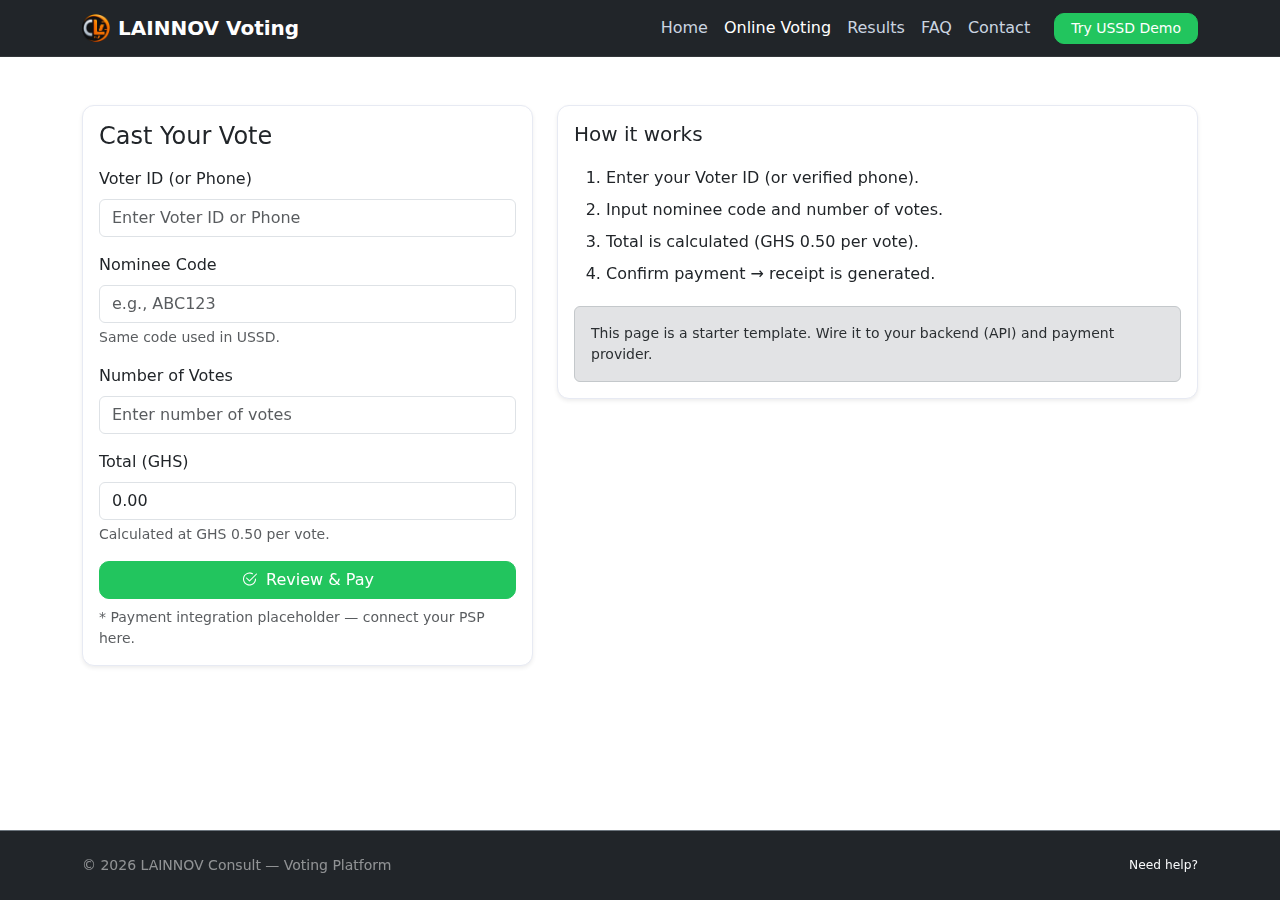
<file: online/index.html>
<!DOCTYPE html>
<html lang="en" id="site-root">
<head>
  <meta charset="utf-8" />
  <meta name="viewport" content="width=device-width, initial-scale=1" />
  <title>Online Voting — LAINNOV Voting</title>
  <meta name="description" content="Modern, responsive online voting experience by LAINNOV Consult." />
  <link rel="icon" href="../assets/img/logo.png" type="image/png" sizes="32x32" />
  <link href="https://cdn.jsdelivr.net/npm/bootstrap@5.3.3/dist/css/bootstrap.min.css" rel="stylesheet" />
  <link href="https://cdn.jsdelivr.net/npm/bootstrap-icons@1.11.3/font/bootstrap-icons.css" rel="stylesheet" />
  <link rel="stylesheet" href="../assets/css/styles.css" />
</head>
<body>

<nav class="navbar navbar-expand-lg navbar-dark bg-dark sticky-top border-bottom border-secondary" data-bs-theme="dark">
  <div class="container">
    <a class="navbar-brand d-flex align-items-center gap-2" href="../index.html">
      <img src="../assets/img/logo.png" alt="LAINNOV" width="28" height="28" />
      <span class="fw-semibold">LAINNOV Voting</span>
    </a>

    <button class="navbar-toggler" type="button"
            data-bs-toggle="collapse" data-bs-target="#navMain"
            aria-controls="navMain" aria-expanded="false" aria-label="Toggle navigation">
      <span class="navbar-toggler-icon"></span>
    </button>

    <div class="collapse navbar-collapse" id="navMain">
      <ul class="navbar-nav ms-auto mb-2 mb-lg-0 align-items-lg-center">
        <li class="nav-item"><a class="nav-link" href="../index.html">Home</a></li>
        <li class="nav-item"><a class="nav-link active" href="#">Online Voting</a></li>
        <li class="nav-item"><a class="nav-link" href="../results.html">Results</a></li>
        <li class="nav-item"><a class="nav-link" href="../faq.html">FAQ</a></li>
        <li class="nav-item"><a class="nav-link" href="../contact.html">Contact</a></li>
        <li class="nav-item ms-lg-3">
          <a class="btn btn-success btn-sm px-3" href="../index.html#pillars">Try USSD Demo</a>
        </li>
      </ul>
    </div>
  </div>
</nav>

<section class="py-5 bg-body">
  <div class="container">
    <div class="row g-4">
      <div class="col-lg-5">
        <div class="card shadow-sm">
          <div class="card-body">
            <h1 class="h4 mb-3">Cast Your Vote</h1>
            <!-- data-price: unit price per vote -->
            <form id="onlineVoteForm" data-price="0.50" novalidate>
              <div class="mb-3">
                <label class="form-label">Voter ID (or Phone)</label>
                <input type="text" class="form-control" id="voterId" required placeholder="Enter Voter ID or Phone" title="Voter ID or Phone" />
                <div class="invalid-feedback">Enter your Voter ID or verified phone.</div>
              </div>
              <div class="mb-3">
                <label class="form-label">Nominee Code</label>
                <input type="text" class="form-control" id="nomineeCode" placeholder="e.g., ABC123" required />
                <div class="form-text">Same code used in USSD.</div>
                <div class="invalid-feedback">Nominee code is required.</div>
              </div>
              <div class="mb-3">
                <label class="form-label">Number of Votes</label>
                <input type="number" class="form-control" id="votes" min="1" step="1" required title="Number of Votes" placeholder="Enter number of votes" />
                <div class="invalid-feedback">Enter at least 1 vote.</div>
              </div>
              <div class="mb-3">
                <label class="form-label">Total (GHS)</label>
                <input type="text" class="form-control" id="total" readonly value="0.00" title="Total amount in GHS" placeholder="Total amount in GHS" />
                <div class="form-text">Calculated at GHS 0.50 per vote.</div>
              </div>
              <div class="d-grid">
                <button class="btn btn-success" type="submit"><i class="bi bi-check2-circle me-1"></i> Review & Pay</button>
              </div>
              <div class="small text-muted mt-2">* Payment integration placeholder — connect your PSP here.</div>
            </form>
          </div>
        </div>
      </div>

      <div class="col-lg-7">
        <div class="card shadow-sm">
          <div class="card-body">
            <h2 class="h5 mb-3">How it works</h2>
            <ol class="lh-lg">
              <li>Enter your Voter ID (or verified phone).</li>
              <li>Input nominee code and number of votes.</li>
              <li>Total is calculated (GHS 0.50 per vote).</li>
              <li>Confirm payment → receipt is generated.</li>
            </ol>
            <div class="alert alert-secondary small mb-0">
              This page is a starter template. Wire it to your backend (API) and payment provider.
            </div>
          </div>
        </div>
      </div>
    </div>      
  </div>
</section>

<footer class="py-4 bg-dark text-white-50 border-top border-secondary">
  <div class="container d-flex flex-column flex-sm-row align-items-center justify-content-between gap-2">
    <div>© <span id="year"></span> LAINNOV Consult — Voting Platform</div>
    <div class="small"><a class="link-light link-underline-opacity-0" href="../contact.html">Need help?</a></div>
  </div>
</footer>

<!-- Confirm Modal -->
<div class="modal fade" id="confirmModal" tabindex="-1" aria-hidden="true" aria-labelledby="confirmTitle">
  <div class="modal-dialog modal-dialog-centered">
    <div class="modal-content">
      <div class="modal-header">
        <h5 id="confirmTitle" class="modal-title">Confirm Payment</h5>
        <button class="btn-close" data-bs-dismiss="modal" aria-label="Close"></button>
      </div>
      <div class="modal-body" id="confirmBody" aria-live="polite">You are about to pay…</div>
      <div class="modal-footer">
        <button class="btn btn-outline-secondary" data-bs-dismiss="modal">Cancel</button>
        <button class="btn btn-success" id="confirmPayBtn">Pay</button>
      </div>
    </div>
  </div>
</div>

<script src="https://cdn.jsdelivr.net/npm/bootstrap@5.3.3/dist/js/bootstrap.bundle.min.js"></script>
<script src="../assets/js/main.js"></script>
</body>
</html>
</file>
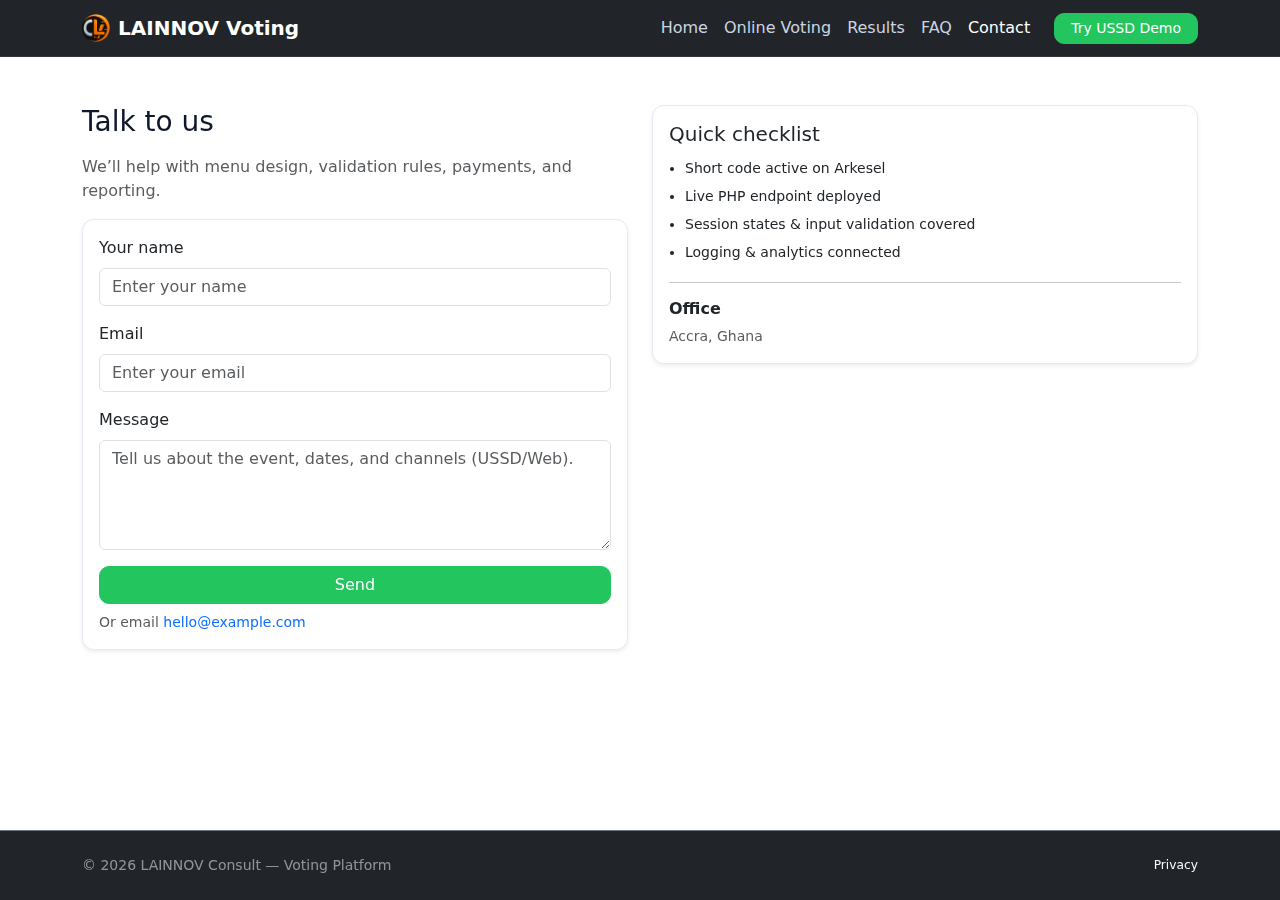
<file: contact.html>
<!DOCTYPE html>
<html lang="en" id="site-root">
<head>
  <meta charset="utf-8" />
  <meta name="viewport" content="width=device-width, initial-scale=1" />
  <title>Contact — LAINNOV Voting</title>
  <meta name="description" content="Contact LAINNOV Consult for your voting project." />
  <link rel="icon" href="assets/img/logo.png" type="image/png" sizes="32x32" />
  <link href="https://cdn.jsdelivr.net/npm/bootstrap@5.3.3/dist/css/bootstrap.min.css" rel="stylesheet" />
  <link href="https://cdn.jsdelivr.net/npm/bootstrap-icons@1.11.3/font/bootstrap-icons.css" rel="stylesheet" />
  <link rel="stylesheet" href="assets/css/styles.css" />
</head>
<body>

<nav class="navbar navbar-expand-lg navbar-dark bg-dark sticky-top border-bottom border-secondary" data-bs-theme="dark">
  <div class="container">
    <a class="navbar-brand d-flex align-items-center gap-2" href="index.html">
      <img src="assets/img/logo.png" alt="LAINNOV" width="28" height="28" />
      <span class="fw-semibold">LAINNOV Voting</span>
    </a>

    <button class="navbar-toggler" type="button"
            data-bs-toggle="collapse" data-bs-target="#navMain"
            aria-controls="navMain" aria-expanded="false" aria-label="Toggle navigation">
      <span class="navbar-toggler-icon"></span>
    </button>

    <div class="collapse navbar-collapse" id="navMain">
      <ul class="navbar-nav ms-auto mb-2 mb-lg-0 align-items-lg-center">
        <li class="nav-item"><a class="nav-link" href="index.html">Home</a></li>
        <li class="nav-item"><a class="nav-link" href="online/index.html">Online Voting</a></li>
        <li class="nav-item"><a class="nav-link" href="results.html">Results</a></li>
        <li class="nav-item"><a class="nav-link" href="faq.html">FAQ</a></li>
        <li class="nav-item"><a class="nav-link active" href="contact.html">Contact</a></li>
        <li class="nav-item ms-lg-3">
          <a class="btn btn-success btn-sm px-3" href="index.html#pillars">Try USSD Demo</a>
        </li>
      </ul>
    </div>
  </div>
</nav>

<section class="py-5">
  <div class="container">
    <div class="row g-4">
      <div class="col-lg-6">
        <h1 class="h3 mb-3">Talk to us</h1>
        <p class="text-muted">We’ll help with menu design, validation rules, payments, and reporting.</p>

        <form class="card shadow-sm" action="contact.php" method="post">
          <div class="card-body">
            <!-- Honeypot -->
            <input type="text" name="company" tabindex="-1" autocomplete="off" style="position:absolute;left:-9999px" aria-hidden="true">
            <div class="mb-3">
              <label class="form-label">Your name</label>
              <input class="form-control" name="name" required placeholder="Enter your name" title="Your name" />
            </div>
            <div class="mb-3">
              <label class="form-label">Email</label>
              <input class="form-control" type="email" name="email" required title="Your email address" placeholder="Enter your email" />
            </div>
            <div class="mb-3">
              <label class="form-label">Message</label>
              <textarea class="form-control" name="message" rows="4" required title="Your message" placeholder="Tell us about the event, dates, and channels (USSD/Web)."></textarea>
            </div>
            <div class="d-grid">
              <button class="btn btn-success" type="submit">Send</button>
            </div>
            <div class="small text-muted mt-2">Or email <a href="mailto:hello@example.com">hello@example.com</a></div>
          </div>
        </form>
      </div>

      <div class="col-lg-6">
        <div class="card shadow-sm">
          <div class="card-body">
            <h2 class="h5">Quick checklist</h2>
            <ul class="m-0 ps-3 small lh-lg">
              <li>Short code active on Arkesel</li>
              <li>Live PHP endpoint deployed</li>
              <li>Session states & input validation covered</li>
              <li>Logging & analytics connected</li>
            </ul>
            <hr>
            <h6 class="fw-semibold">Office</h6>
            <div class="text-muted small">Accra, Ghana</div>
          </div>
        </div>
      </div>
    </div>      
  </div>
</section>

<footer class="py-4 bg-dark text-white-50 border-top border-secondary">
  <div class="container d-flex flex-column flex-sm-row align-items-center justify-content-between gap-2">
    <div>© <span id="year"></span> LAINNOV Consult — Voting Platform</div>
    <div class="small"><a class="link-light link-underline-opacity-0" href="privacy.html">Privacy</a></div>
  </div>
</footer>

<script src="https://cdn.jsdelivr.net/npm/bootstrap@5.3.3/dist/js/bootstrap.bundle.min.js"></script>
<script src="assets/js/main.js"></script>
</body>
</html>
</file>
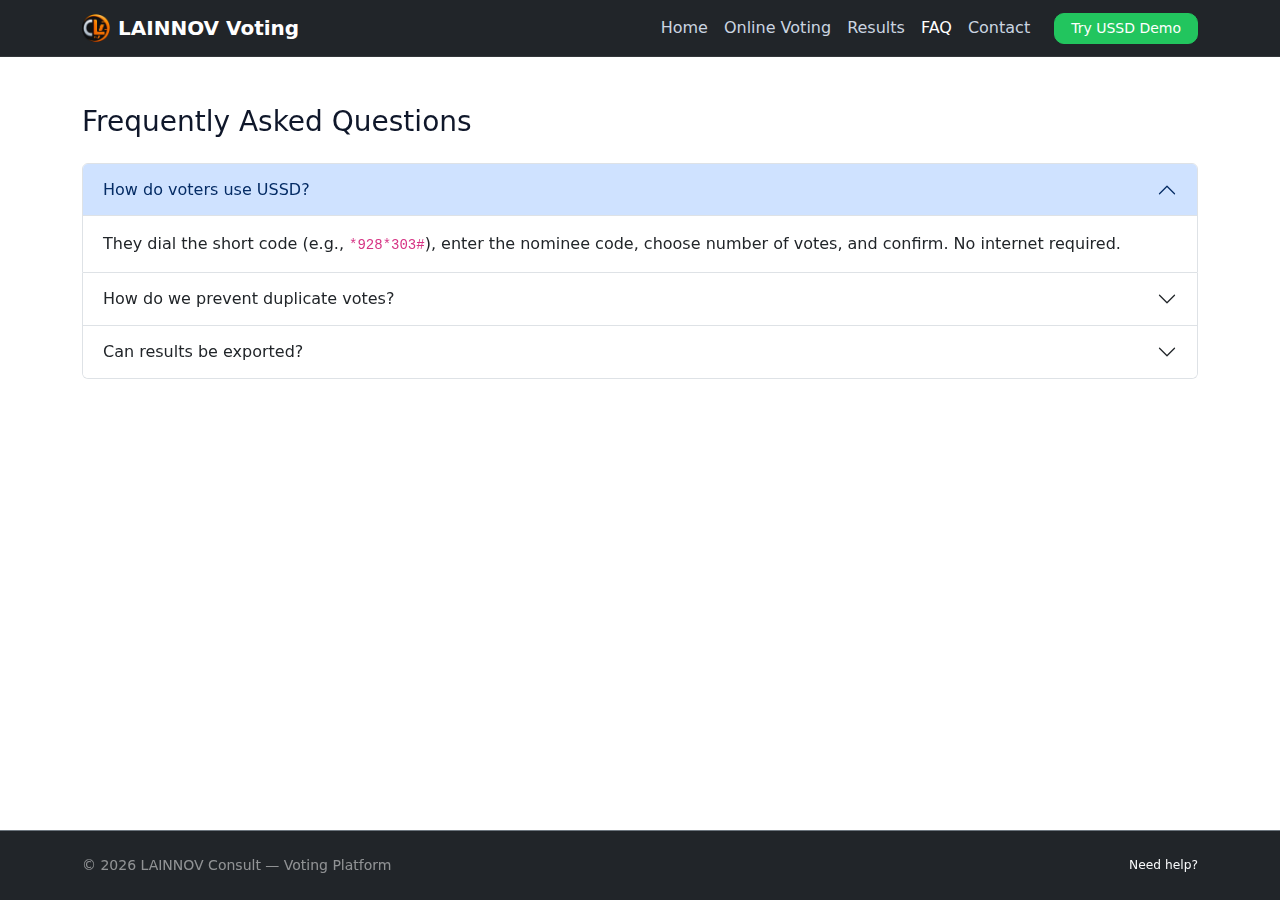
<file: faq.html>
<!DOCTYPE html>
<html lang="en" id="site-root">
<head>
  <meta charset="utf-8" />
  <meta name="viewport" content="width=device-width, initial-scale=1" />
  <title>FAQ — LAINNOV Voting</title>
  <meta name="description" content="Frequently asked questions about LAINNOV Voting." />
  <link rel="icon" href="assets/img/logo.png" type="image/png" sizes="32x32" />
  <link href="https://cdn.jsdelivr.net/npm/bootstrap@5.3.3/dist/css/bootstrap.min.css" rel="stylesheet" />
  <link href="https://cdn.jsdelivr.net/npm/bootstrap-icons@1.11.3/font/bootstrap-icons.css" rel="stylesheet" />
  <link rel="stylesheet" href="assets/css/styles.css" />
</head>
<body>

 <nav class="navbar navbar-expand-lg navbar-dark bg-dark sticky-top border-bottom border-secondary">
  <div class="container">
    <a class="navbar-brand d-flex align-items-center gap-2" href="index.html">
      <img src="assets/img/logo.png" alt="LAINNOV" width="28" height="28" />
      <span class="fw-semibold">LAINNOV Voting</span>
    </a>

    <button class="navbar-toggler" type="button"
            data-bs-toggle="collapse" data-bs-target="#navMain"
            aria-controls="navMain" aria-expanded="false" aria-label="Toggle navigation">
      <span class="navbar-toggler-icon"></span>
    </button>

    <div class="collapse navbar-collapse" id="navMain">
      <ul class="navbar-nav ms-auto mb-2 mb-lg-0 align-items-lg-center">
        <li class="nav-item"><a class="nav-link" href="index.html">Home</a></li>
        <li class="nav-item"><a class="nav-link" href="online/index.html">Online Voting</a></li>
        <li class="nav-item"><a class="nav-link" href="results.html">Results</a></li>
        <li class="nav-item"><a class="nav-link" href="faq.html">FAQ</a></li>
        <li class="nav-item"><a class="nav-link" href="contact.html">Contact</a></li>
        <li class="nav-item ms-lg-3">
          <a class="btn btn-success btn-sm px-3" href="index.html#sim">Try USSD Demo</a>
        </li>
      </ul>
    </div>
  </div>
</nav>


  <section class="py-5">
    <div class="container">
      <h1 class="h3 mb-4">Frequently Asked Questions</h1>

      <div class="accordion" id="faqAcc">
        <div class="accordion-item">
          <h2 class="accordion-header">
            <button class="accordion-button" data-bs-toggle="collapse" data-bs-target="#q1">How do voters use USSD?</button>
          </h2>
          <div id="q1" class="accordion-collapse collapse show" data-bs-parent="#faqAcc">
            <div class="accordion-body">They dial the short code (e.g., <code>*928*303#</code>), enter the nominee code, choose number of votes, and confirm. No internet required.</div>
          </div>
        </div>

        <div class="accordion-item">
          <h2 class="accordion-header">
            <button class="accordion-button collapsed" data-bs-toggle="collapse" data-bs-target="#q2">How do we prevent duplicate votes?</button>
          </h2>
          <div id="q2" class="accordion-collapse collapse" data-bs-parent="#faqAcc">
            <div class="accordion-body">We combine input validation, rate limiting, and anomaly detection. For online, we can include device or OTP verification. For USSD, SIM/MSISDN checks help.</div>
          </div>
        </div>

        <div class="accordion-item">
          <h2 class="accordion-header">
            <button class="accordion-button collapsed" data-bs-toggle="collapse" data-bs-target="#q3">Can results be exported?</button>
          </h2>
          <div id="q3" class="accordion-collapse collapse" data-bs-parent="#faqAcc">
            <div class="accordion-body">Yes. Admins can export CSVs and view audit logs. Public pages can show aggregate results without exposing sensitive details.</div>
          </div>
        </div>
      </div>
    </div>
  </section>

  <footer class="py-4 bg-dark text-white-50 border-top border-secondary">
    <div class="container d-flex flex-column flex-sm-row align-items-center justify-content-between gap-2">
      <div>© <span id="year"></span> LAINNOV Consult — Voting Platform</div>
      <div class="small"><a class="link-light link-underline-opacity-0" href="contact.html">Need help?</a></div>
    </div>
  </footer>

  <script src="https://cdn.jsdelivr.net/npm/bootstrap@5.3.3/dist/js/bootstrap.bundle.min.js"></script>
  <script src="assets/js/main.js"></script>
</body>
</html>
</file>
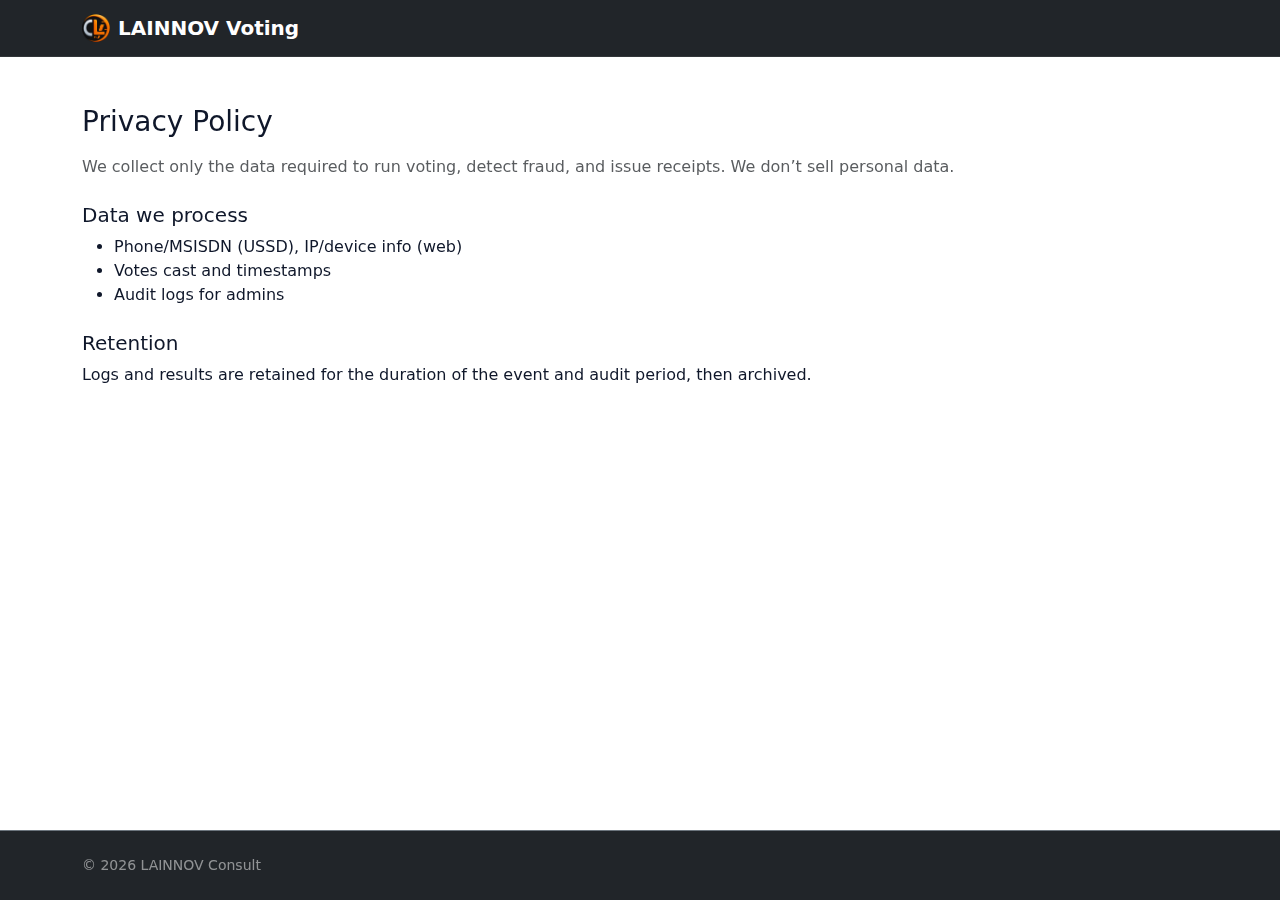
<file: privacy.html>
<!-- privacy.html -->
<!DOCTYPE html>
<html lang="en" id="site-root"><head>
<meta charset="utf-8"><meta name="viewport" content="width=device-width, initial-scale=1">
<title>Privacy Policy — LAINNOV Voting</title>
<link rel="icon" href="assets/img/logo.png" type="image/png" sizes="32x32" />
<link href="https://cdn.jsdelivr.net/npm/bootstrap@5.3.3/dist/css/bootstrap.min.css" rel="stylesheet" />
<link rel="stylesheet" href="assets/css/styles.css" />
</head><body>
<nav class="navbar navbar-expand-lg navbar-dark bg-dark sticky-top border-bottom border-secondary">
  <div class="container"><a class="navbar-brand d-flex align-items-center gap-2" href="index.html">
    <img src="assets/img/logo.png" width="28" height="28" alt=""><span class="fw-semibold">LAINNOV Voting</span></a></div>
</nav>
<section class="py-5"><div class="container">
  <h1 class="h3 mb-3">Privacy Policy</h1>
  <p class="text-muted">We collect only the data required to run voting, detect fraud, and issue receipts. We don’t sell personal data.</p>
  <h2 class="h5 mt-4">Data we process</h2>
  <ul><li>Phone/MSISDN (USSD), IP/device info (web)</li><li>Votes cast and timestamps</li><li>Audit logs for admins</li></ul>
  <h2 class="h5 mt-4">Retention</h2>
  <p>Logs and results are retained for the duration of the event and audit period, then archived.</p>
</div></section>
<footer class="py-4 bg-dark text-white-50 border-top border-secondary"><div class="container">© <span id="year"></span> LAINNOV Consult</div></footer>
<script src="https://cdn.jsdelivr.net/npm/bootstrap@5.3.3/dist/js/bootstrap.bundle.min.js"></script><script src="assets/js/main.js"></script>
</body></html>
</file>
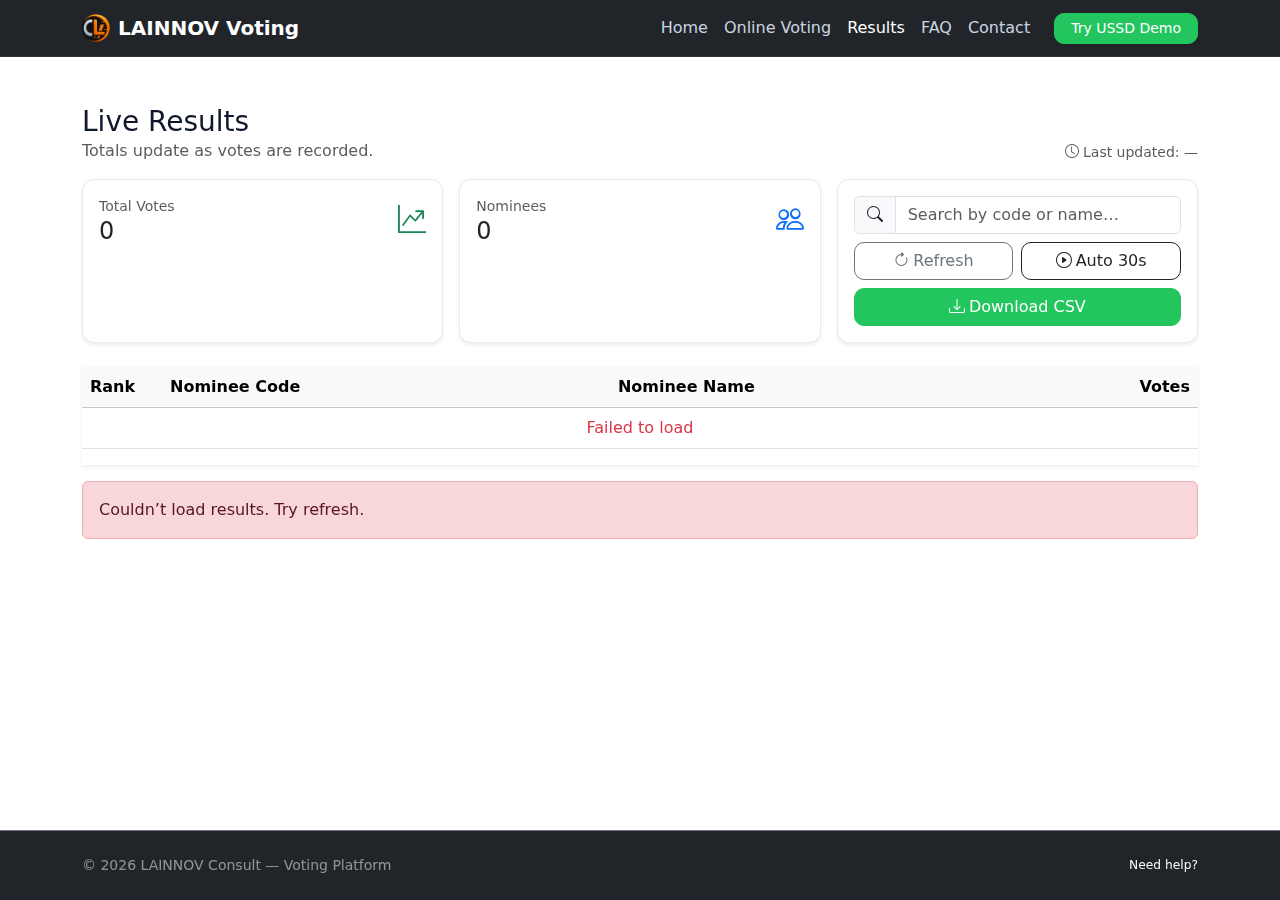
<file: results.html>
<!DOCTYPE html>
<html lang="en" id="site-root">
<head>
  <meta charset="utf-8" />
  <meta name="viewport" content="width=device-width, initial-scale=1" />
  <title>Results — LAINNOV Voting</title>
  <meta name="description" content="Live results from the LAINNOV Voting database." />
  <link rel="icon" href="assets/img/logo.png" type="image/png" sizes="32x32" />
  <link href="https://cdn.jsdelivr.net/npm/bootstrap@5.3.3/dist/css/bootstrap.min.css" rel="stylesheet" />
  <link href="https://cdn.jsdelivr.net/npm/bootstrap-icons@1.11.3/font/bootstrap-icons.css" rel="stylesheet" />
  <link rel="stylesheet" href="assets/css/styles.css" />
</head>
<body>

<nav class="navbar navbar-expand-lg navbar-dark bg-dark sticky-top border-bottom border-secondary" data-bs-theme="dark">
  <div class="container">
    <a class="navbar-brand d-flex align-items-center gap-2" href="index.html">
      <img src="assets/img/logo.png" alt="LAINNOV" width="28" height="28" />
      <span class="fw-semibold">LAINNOV Voting</span>
    </a>
    <button class="navbar-toggler" type="button" data-bs-toggle="collapse" data-bs-target="#navMain" aria-controls="navMain" aria-expanded="false" aria-label="Toggle navigation">
      <span class="navbar-toggler-icon"></span>
    </button>
    <div class="collapse navbar-collapse" id="navMain">
      <ul class="navbar-nav ms-auto mb-2 mb-lg-0 align-items-lg-center">
        <li class="nav-item"><a class="nav-link" href="index.html">Home</a></li>
        <li class="nav-item"><a class="nav-link" href="online/index.html">Online Voting</a></li>
        <li class="nav-item"><a class="nav-link active" href="results.html">Results</a></li>
        <li class="nav-item"><a class="nav-link" href="faq.html">FAQ</a></li>
        <li class="nav-item"><a class="nav-link" href="contact.html">Contact</a></li>
        <li class="nav-item ms-lg-3">
          <a class="btn btn-success btn-sm px-3" href="index.html#pillars">Try USSD Demo</a>
        </li>
      </ul>
    </div>
  </div>
</nav>

<section class="py-5">
  <div class="container">
    <div class="d-flex flex-wrap align-items-end justify-content-between gap-3 mb-3">
      <div>
        <h1 class="h3 m-0">Live Results</h1>
        <p class="text-muted m-0">Totals update as votes are recorded.</p>
      </div>
      <div class="text-muted small" aria-live="polite">
        <i class="bi bi-clock"></i>
        <span>Last updated: </span><span id="lastUpdated">—</span>
      </div>
    </div>

    <!-- KPIs + Controls -->
    <div class="row g-3 align-items-stretch mb-4">
      <div class="col-md-4">
        <div class="card h-100 shadow-sm">
          <div class="card-body">
            <div class="d-flex align-items-center justify-content-between">
              <div>
                <div class="text-muted small">Total Votes</div>
                <div class="h4 m-0" id="kpiVotes">0</div>
              </div>
              <i class="bi bi-graph-up-arrow fs-3 text-success" aria-hidden="true"></i>
            </div>
          </div>
        </div>
      </div>
      <div class="col-md-4">
        <div class="card h-100 shadow-sm">
          <div class="card-body">
            <div class="d-flex align-items-center justify-content-between">
              <div>
                <div class="text-muted small">Nominees</div>
                <div class="h4 m-0" id="kpiNominees">0</div>
              </div>
              <i class="bi bi-people fs-3 text-primary" aria-hidden="true"></i>
            </div>
          </div>
        </div>
      </div>
      <div class="col-md-4">
        <div class="card h-100 shadow-sm">
          <div class="card-body">
            <div class="row g-2">
              <div class="col-12">
                <div class="input-group">
                  <span class="input-group-text"><i class="bi bi-search"></i></span>
                  <input type="search" class="form-control" id="filterInput" placeholder="Search by code or name…" />
                </div>
              </div>
              <div class="col-6 d-grid">
                <button class="btn btn-outline-secondary" id="refreshBtn">
                  <i class="bi bi-arrow-clockwise me-1"></i>Refresh
                </button>
              </div>
              <div class="col-6 d-grid">
                <button class="btn btn-outline-dark" id="autoBtn" data-on="0">
                  <i class="bi bi-play-circle me-1"></i>Auto 30s
                </button>
              </div>
              <div class="col-12 d-grid">
                <button class="btn btn-success" id="csvBtn">
                  <i class="bi bi-download me-1"></i>Download CSV
                </button>
              </div>
            </div>
          </div>
        </div>
      </div>
    </div>

    <!-- Table -->
    <div class="table-responsive shadow-sm">
      <table class="table align-middle">
        <thead class="table-light">
          <tr>
            <th style="width:80px">Rank</th>
            <th style="min-width:160px">Nominee Code</th>
            <th>Nominee Name</th>
            <th class="text-end" style="width:160px">Votes</th>
          </tr>
        </thead>
        <tbody id="resultsBody">
          <tr><td colspan="4" class="text-center text-muted">Loading…</td></tr>
        </tbody>
      </table>
    </div>

    <div id="errorBox" class="alert alert-danger mt-3 d-none" role="alert">
      Couldn’t load results. Try refresh.
    </div>
  </div>
</section>

<footer class="py-4 bg-dark text-white-50 border-top border-secondary">
  <div class="container d-flex flex-column flex-sm-row align-items-center justify-content-between gap-2">
    <div>© <span id="year"></span> LAINNOV Consult — Voting Platform</div>
    <div class="small"><a class="link-light link-underline-opacity-0" href="contact.html">Need help?</a></div>
  </div>
</footer>

<script src="https://cdn.jsdelivr.net/npm/bootstrap@5.3.3/dist/js/bootstrap.bundle.min.js"></script>
<script>
  (function(){ var y=document.getElementById('year'); if(y) y.textContent=new Date().getFullYear(); })();

  const API_URL = 'api/results.php';
  let ALL_ROWS = [];
  let autoTimer = null;

  const $ = (s,p=document)=>p.querySelector(s);
  const resultsBody = $('#resultsBody');
  const kpiVotes = $('#kpiVotes');
  const kpiNominees = $('#kpiNominees');
  const lastUpdated = $('#lastUpdated');
  const errorBox = $('#errorBox');
  const filterInput = $('#filterInput');
  const refreshBtn = $('#refreshBtn');
  const autoBtn = $('#autoBtn');
  const csvBtn = $('#csvBtn');

  refreshBtn.addEventListener('click', loadResults);
  filterInput.addEventListener('input', renderFiltered);
  csvBtn.addEventListener('click', downloadCSV);
  autoBtn.addEventListener('click', toggleAuto);

  function toggleAuto(){
    const on = autoBtn.getAttribute('data-on') === '1';
    if (on){
      clearInterval(autoTimer); autoTimer=null;
      autoBtn.setAttribute('data-on','0');
      autoBtn.innerHTML = '<i class="bi bi-play-circle me-1"></i>Auto 30s';
    } else {
      autoTimer = setInterval(loadResults, 30000);
      autoBtn.setAttribute('data-on','1');
      autoBtn.innerHTML = '<i class="bi bi-pause-circle me-1"></i>Auto ON';
      loadResults();
    }
  }

  async function loadResults(){
    try{
      errorBox.classList.add('d-none');
      resultsBody.innerHTML = '<tr><td colspan="4" class="text-center text-muted">Loading…</td></tr>';
      const res = await fetch(API_URL, { cache:'no-store' });
      const j = await res.json();
      const rows = Array.isArray(j.data) ? j.data : [];
      ALL_ROWS = rows.map(r => ({
        code: String(r.code||'').toUpperCase(),
        name: r.name || '',
        votes: Number(r.votes||0)
      })).sort((a,b)=> b.votes - a.votes || a.code.localeCompare(b.code));

      const totalVotes = ALL_ROWS.reduce((s,r)=>s + (r.votes||0), 0);
      kpiVotes.textContent = totalVotes.toLocaleString();
      kpiNominees.textContent = ALL_ROWS.length.toLocaleString();
      lastUpdated.textContent = new Date().toLocaleString();

      renderFiltered();
    }catch(e){
      resultsBody.innerHTML = '<tr><td colspan="4" class="text-center text-danger">Failed to load</td></tr>';
      errorBox.classList.remove('d-none');
    }
  }

  function renderFiltered(){
    const q = (filterInput.value || '').trim().toLowerCase();
    const list = !q ? ALL_ROWS : ALL_ROWS.filter(r =>
      r.code.toLowerCase().includes(q) || r.name.toLowerCase().includes(q)
    );
    if (!list.length){
      resultsBody.innerHTML = '<tr><td colspan="4" class="text-center text-muted">No matches</td></tr>';
      return;
    }
    resultsBody.innerHTML = list.map((r,idx) => `
      <tr>
        <td>${idx+1}</td>
        <td><code>${r.code}</code></td>
        <td>${escapeHtml(r.name)}</td>
        <td class="text-end">${Number(r.votes).toLocaleString()}</td>
      </tr>
    `).join('');
  }

  function downloadCSV(){
    const header = ['rank','code','name','votes'];
    const rows = (ALL_ROWS.length ? ALL_ROWS : []).map((r,i)=>[i+1, r.code, r.name, r.votes]);
    const csv = [header, ...rows].map(cols => cols.map(csvEscape).join(',')).join('\n');
    const blob = new Blob([csv], {type:'text/csv;charset=utf-8;'});
    const url = URL.createObjectURL(blob);
    const a = document.createElement('a');
    a.href = url; a.download = 'lainnov-results.csv';
    document.body.appendChild(a); a.click(); a.remove(); URL.revokeObjectURL(url);
  }

  function csvEscape(v){
    const s = String(v==null?'':v);
    return /[",\n]/.test(s) ? '"' + s.replace(/"/g,'""') + '"' : s;
  }
  function escapeHtml(s){
    return String(s).replace(/[&<>"']/g, m => ({'&':'&amp;','<':'&lt;','>':'&gt;','"':'&quot;',"'":'&#39;'}[m]));
  }

  loadResults();
</script>
</body>
</html>
</file>
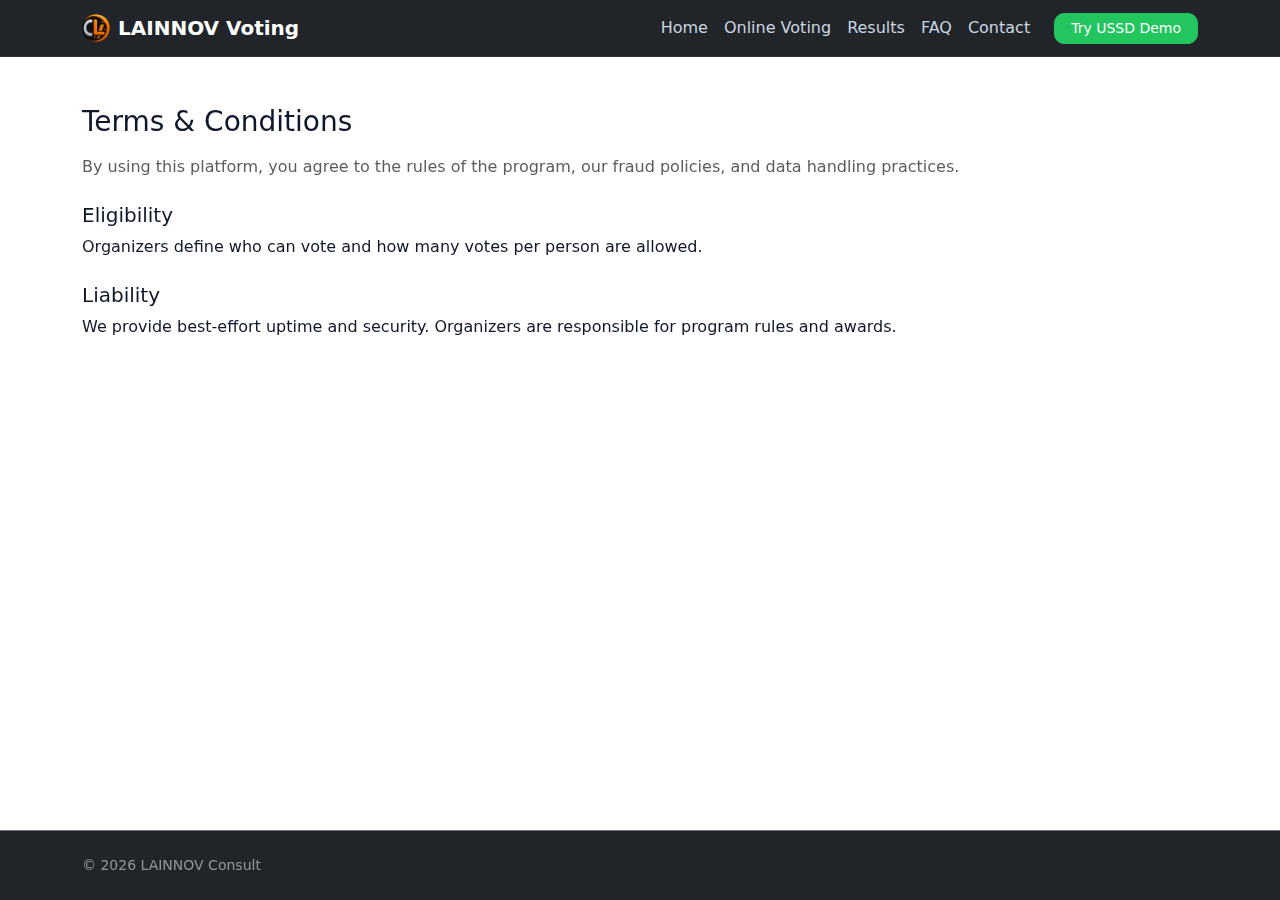
<file: terms.html>
<!-- terms.html -->
<!DOCTYPE html>
<html lang="en" id="site-root"><head>
<meta charset="utf-8"><meta name="viewport" content="width=device-width, initial-scale=1">
<title>Terms — LAINNOV Voting</title>
<link rel="icon" href="assets/img/logo.png" type="image/png" sizes="32x32" />
<link href="https://cdn.jsdelivr.net/npm/bootstrap@5.3.3/dist/css/bootstrap.min.css" rel="stylesheet" />
<link rel="stylesheet" href="assets/css/styles.css" />
</head><body>
<nav class="navbar navbar-expand-lg navbar-dark bg-dark sticky-top border-bottom border-secondary">
  <div class="container">
    <a class="navbar-brand d-flex align-items-center gap-2" href="index.html">
      <img src="assets/img/logo.png" alt="LAINNOV" width="28" height="28" />
      <span class="fw-semibold">LAINNOV Voting</span>
    </a>

    <button class="navbar-toggler" type="button"
            data-bs-toggle="collapse" data-bs-target="#navMain"
            aria-controls="navMain" aria-expanded="false" aria-label="Toggle navigation">
      <span class="navbar-toggler-icon"></span>
    </button>

    <div class="collapse navbar-collapse" id="navMain">
      <ul class="navbar-nav ms-auto mb-2 mb-lg-0 align-items-lg-center">
        <li class="nav-item"><a class="nav-link" href="index.html">Home</a></li>
        <li class="nav-item"><a class="nav-link" href="online/index.html">Online Voting</a></li>
        <li class="nav-item"><a class="nav-link" href="results.html">Results</a></li>
        <li class="nav-item"><a class="nav-link" href="faq.html">FAQ</a></li>
        <li class="nav-item"><a class="nav-link" href="contact.html">Contact</a></li>
        <li class="nav-item ms-lg-3">
          <a class="btn btn-success btn-sm px-3" href="index.html#sim">Try USSD Demo</a>
        </li>
      </ul>
    </div>
  </div>
</nav>

<section class="py-5"><div class="container">
  <h1 class="h3 mb-3">Terms & Conditions</h1>
  <p class="text-muted">By using this platform, you agree to the rules of the program, our fraud policies, and data handling practices.</p>
  <h2 class="h5 mt-4">Eligibility</h2>
  <p>Organizers define who can vote and how many votes per person are allowed.</p>
  <h2 class="h5 mt-4">Liability</h2>
  <p>We provide best-effort uptime and security. Organizers are responsible for program rules and awards.</p>
</div></section>
<footer class="py-4 bg-dark text-white-50 border-top border-secondary"><div class="container">© <span id="year"></span> LAINNOV Consult</div></footer>
<script src="https://cdn.jsdelivr.net/npm/bootstrap@5.3.3/dist/js/bootstrap.bundle.min.js"></script><script src="assets/js/main.js"></script>
</body></html>
</file>
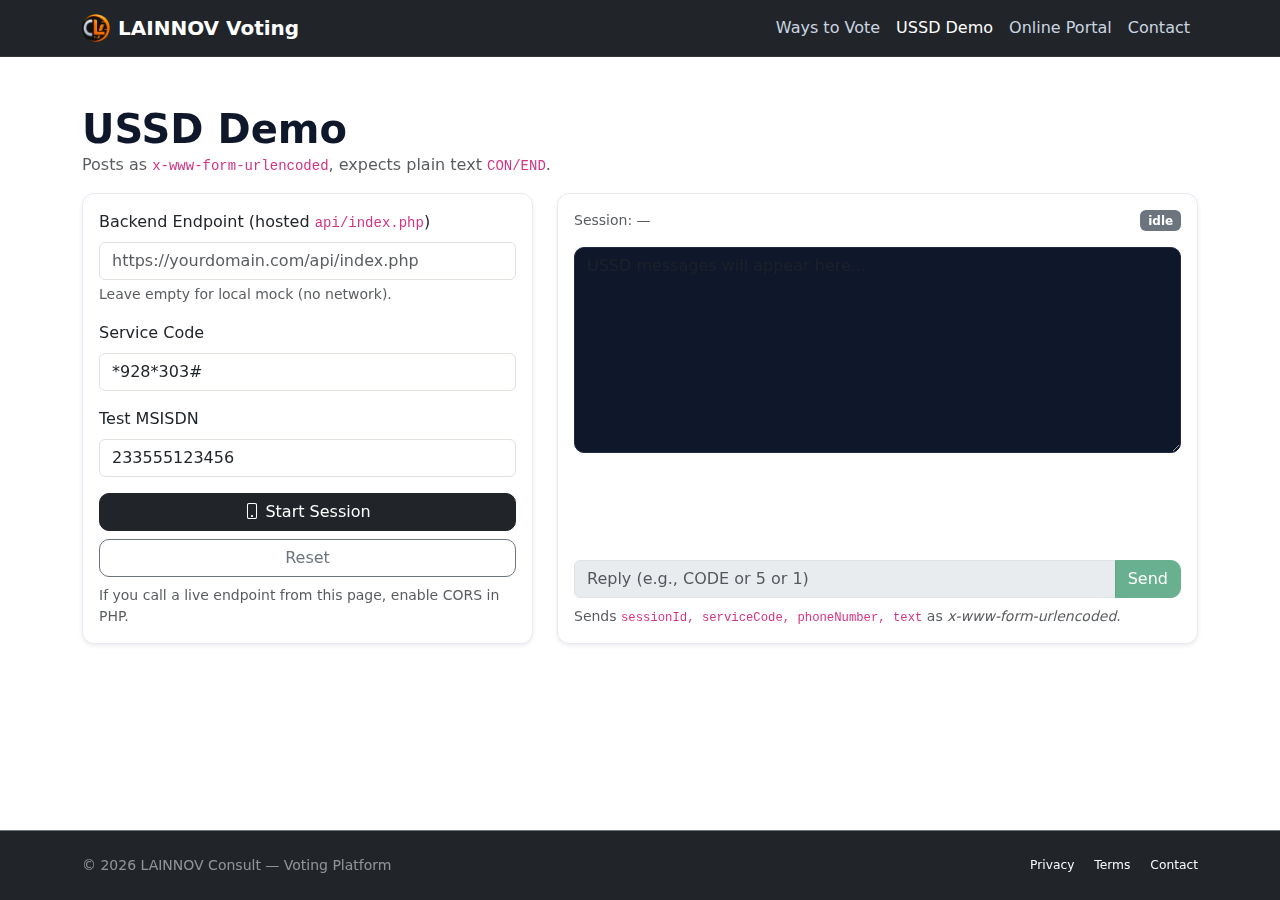
<file: ussd.html>
<!DOCTYPE html>
<html lang="en" id="site-root">
<head>
  <meta charset="utf-8" />
  <meta name="viewport" content="width=device-width, initial-scale=1" />
  <title>USSD Voting Demo — LAINNOV Voting</title>
  <meta name="description" content="Try the USSD flow in your browser. Posts as x-www-form-urlencoded and expects plain text CON/END responses." />
  <link rel="icon" href="assets/img/logo.png" type="image/png" sizes="32x32" />
  <link href="https://cdn.jsdelivr.net/npm/bootstrap@5.3.3/dist/css/bootstrap.min.css" rel="stylesheet" />
  <link href="https://cdn.jsdelivr.net/npm/bootstrap-icons@1.11.3/font/bootstrap-icons.css" rel="stylesheet" />
  <link rel="stylesheet" href="assets/css/styles.css" />
</head>
<body>

  <nav class="navbar navbar-expand-lg navbar-dark bg-dark sticky-top border-bottom border-secondary" data-bs-theme="dark">
    <div class="container">
      <a class="navbar-brand d-flex align-items-center gap-2" href="index.html">
        <img src="assets/img/logo.png" alt="LAINNOV" width="28" height="28" />
        <span class="fw-semibold">LAINNOV Voting</span>
      </a>
      <button class="navbar-toggler" type="button" data-bs-toggle="collapse" data-bs-target="#navMain" aria-controls="navMain" aria-expanded="false" aria-label="Toggle navigation">
        <span class="navbar-toggler-icon"></span>
      </button>
      <div class="collapse navbar-collapse" id="navMain">
        <ul class="navbar-nav ms-auto mb-2 mb-lg-0 align-items-lg-center">
          <li class="nav-item"><a class="nav-link" href="index.html#pillars">Ways to Vote</a></li>
          <li class="nav-item"><a class="nav-link active" aria-current="page" href="ussd.html">USSD Demo</a></li>
          <li class="nav-item"><a class="nav-link" href="online/index.html">Online Portal</a></li>
          <li class="nav-item"><a class="nav-link" href="contact.html">Contact</a></li>
        </ul>
      </div>
    </div>
  </nav>

  <section class="py-5">
    <div class="container">
      <div class="d-flex align-items-center justify-content-between mb-3">
        <div>
          <h1 class="fw-semibold m-0">USSD Demo</h1>
          <div class="text-muted">Posts as <code>x-www-form-urlencoded</code>, expects plain text <code>CON/END</code>.</div>
        </div>
      </div>

      <div class="row g-4">
        <div class="col-lg-5">
          <div class="card h-100 shadow-sm">
            <div class="card-body">
              <div class="mb-3">
                <label class="form-label">Backend Endpoint (hosted <code>api/index.php</code>)</label>
                <input type="url" class="form-control" id="endpointUrl" placeholder="https://yourdomain.com/api/index.php" />
                <div class="form-text">Leave empty for local mock (no network).</div>
              </div>
              <div class="mb-3">
                <label class="form-label">Service Code</label>
                <input type="text" class="form-control" id="serviceCodeInput" value="*928*303#" />
              </div>
              <div class="mb-3">
                <label class="form-label">Test MSISDN</label>
                <input type="tel" class="form-control" id="msisdnInput" placeholder="233555123456" value="233555123456" />
              </div>
              <div class="d-grid gap-2">
                <button class="btn btn-dark" id="startSessionBtn"><i class="bi bi-phone"></i> Start Session</button>
                <button class="btn btn-outline-secondary" id="resetSessionBtn">Reset</button>
              </div>
              <div class="small text-muted mt-2">
                If you call a live endpoint from this page, enable CORS in PHP.
              </div>
            </div>
          </div>
        </div>

        <div class="col-lg-7">
          <div class="card h-100 shadow-sm">
            <div class="card-body d-flex flex-column">
              <div class="d-flex align-items-center justify-content-between">
                <span class="text-muted small">Session: <span id="sessId">—</span></span>
                <span id="statusBadge" class="badge bg-secondary">idle</span>
              </div>

              <div class="ussd-screen mt-3 flex-grow-1">
                <textarea id="ussdDisplay" class="form-control ussd-display" rows="8" readonly placeholder="USSD messages will appear here..."></textarea>
              </div>

              <div class="input-group mt-3">
                <input type="text" class="form-control" id="userReply" placeholder="Reply (e.g., CODE or 5 or 1)" disabled />
                <button class="btn btn-success" id="sendReplyBtn" disabled>Send</button>
              </div>

              <div class="small mt-2 text-muted">
                Sends <code>sessionId, serviceCode, phoneNumber, text</code> as <em>x-www-form-urlencoded</em>.
              </div>
            </div>
          </div>
        </div>
      </div>        
    </div>
  </section>

  <footer class="py-4 bg-dark text-white-50 border-top border-secondary">
    <div class="container d-flex flex-column flex-sm-row align-items-center justify-content-between gap-2">
      <div>© <span id="year"></span> LAINNOV Consult — Voting Platform</div>
      <div class="small">
        <a class="link-light link-underline-opacity-0 me-3" href="privacy.html">Privacy</a>
        <a class="link-light link-underline-opacity-0 me-3" href="terms.html">Terms</a>
        <a class="link-light link-underline-opacity-0" href="contact.html">Contact</a>
      </div>
    </div>
  </footer>

  <script src="https://cdn.jsdelivr.net/npm/bootstrap@5.3.3/dist/js/bootstrap.bundle.min.js"></script>
  <script src="assets/js/main.js"></script>
</body>
</html>
</file>
<file: assets/css/styles.css>
/* =====================================================
   LAINNOV Voting — Global Styles (scoped to #site-root)
   ===================================================== */
#site-root{
  --bg:#0b1220;
  --surface:#0f172a;
  --panel:#111827;
  --ink:#0f172a;
  --ink-2:#1d2430;
  --fg:#e6e8f0;
  --muted:#6b7280;
  --ring:#e7eaf3;

  --brand:#22c55e;   /* primary */
  --brand-2:#14b8a6; /* accent */

  --card:#ffffff;
  --radius:12px;
  --radius-xl:18px;
  --shadow:0 20px 50px rgba(0,0,0,.45);
}

/* ---------- Base ---------- */
html:focus-within { scroll-behavior: smooth; }
html, body { height: 100%; }               /* ensure full-height context */
body{
  margin: 0;                                /* remove default 8px gap */
  min-height: 100svh;                       /* modern mobile-safe viewport */
  display: flex; flex-direction: column;    /* enable sticky footer */
  background:#fff; color:var(--ink);
  -webkit-font-smoothing:antialiased;
}
a{ text-decoration:none }
:focus-visible { outline: 2px solid var(--brand); outline-offset: 2px; }

/* ---------- Navbar ---------- */
.navbar{
  -webkit-backdrop-filter:saturate(140%) blur(6px);
  backdrop-filter:saturate(140%) blur(6px);
  border-bottom:1px solid rgba(255,255,255,.08)!important;
}
.navbar .nav-link{ color:#cbd5e1; transition:color .2s ease, opacity .2s ease; }
.navbar .nav-link:hover,
.navbar .nav-link.active{ color:#fff }
.navbar .btn{ border-radius:10px }

/* ---------- Header / Carousel ---------- */
#hero .carousel,
#hero .carousel-item,
#hero .hero-slide{ min-height:64vh }

#hero .hero-slide{
  position:relative; display:grid; align-items:center;
  background:
    radial-gradient(1200px 600px at 10% -10%, rgba(36,59,85,.6), transparent 50%),
    radial-gradient(1000px 400px at 90% 0%, rgba(20,30,48,.6), transparent 50%),
    #0b1220;
  overflow:hidden;
}
#hero .hero-slide::before{
  content:""; position:absolute; inset:0;
  background-image: var(--bg-img, var(--bg));
  background-size: cover; background-position:center;
  filter: brightness(1.05); /* slightly brighter for legibility */
  transform: scale(1.02);
}
#hero .hero-content{ position:relative; max-width: 740px; padding: 40px 0; }
#hero .badge{ border-radius:999px; }
#hero .carousel-indicators [data-bs-target]{
  width:10px; height:10px; border-radius:50%;
  background-color:#ffffffb3; border:0; opacity:.5;
}
#hero .carousel-indicators .active{ opacity:1; }
#hero .carousel-control-prev-icon,
#hero .carousel-control-next-icon{
  filter: invert(1) drop-shadow(0 2px 8px rgba(0,0,0,.4));
}

/* ---------- “Code chip” ---------- */
.ussd-code{
  display:inline-flex; align-items:center; gap:.5rem;
  background: rgba(255,255,255,0.08);
  border: 1px solid rgba(255,255,255,0.2);
  border-radius: 12px; padding: 8px 12px; color:#fff;
}

/* ---------- Cards & Feature Icons ---------- */
.card{
  border:1px solid var(--ring); border-radius:var(--radius);
  background:#fff; box-shadow:0 10px 26px rgba(0,0,0,.06);
}
.icon-wrap-lg{
  width:48px;height:48px;border-radius:12px;display:grid;place-items:center;
  background:#e8f6ef;color:#166534;font-size:22px;
}

/* ---------- Tables ---------- */
.table thead th{ font-weight:600 }
.table tbody tr:hover { background:#fafafa; }

/* ---------- USSD Simulator ---------- */
.ussd-display{
  background:#0f172a; color:#e5e7eb;
  border:1px solid #1f2a44; border-radius:10px;
}
.ussd-screen{ min-height:220px }

/* ---------- Forms ---------- */
.form-control:focus{
  border-color: var(--brand);
  box-shadow: 0 0 0 .2rem rgba(34,197,94,.15);
}
.btn{ border-radius:10px; }
.btn-success{ background:var(--brand); border-color:var(--brand); }
.btn-success:hover{ filter:brightness(.95); }
.btn-outline-light:hover{ color:#0b1220; background:#fff; }

/* ---------- Footer ---------- */
footer{
  font-size:14px;
  margin-top: auto;                         /* sticky footer: push to bottom when content is short */
}

/* ---------- Utilities ---------- */
.opacity-85{ opacity:.85 }
.shadow-xl{ box-shadow: var(--shadow) }

/* ---------- Responsive ---------- */
@media (max-width: 991.98px){
  #hero .hero-content h1,
  #hero .hero-content h2{ font-size: 1.9rem; }
  .navbar .btn{ padding:.45rem .9rem }
}

@media (prefers-reduced-motion: no-preference){
  .carousel-item { transition: transform .8s ease, opacity .8s ease; }
}
/* =====================================================
   LAINNOV Voting — Global Styles (scoped to #site-root)
   ===================================================== */
#site-root{
  --bg:#0b1220;
  --surface:#0f172a;
  --panel:#111827;
  --ink:#0f172a;
  --ink-2:#1d2430;
  --fg:#e6e8f0;
  --muted:#6b7280;
  --ring:#e7eaf3;

  --brand:#22c55e;   /* primary */
  --brand-2:#14b8a6; /* accent */

  --card:#ffffff;
  --radius:12px;
  --radius-xl:18px;
  --shadow:0 20px 50px rgba(0,0,0,.45);
}

/* ---------- Base ---------- */
html:focus-within { scroll-behavior: smooth; }
html, body { height: 100%; }               /* ensure full-height context */
body{
  margin: 0;                                /* remove default 8px gap */
  min-height: 100svh;                       /* modern mobile-safe viewport */
  display: flex; flex-direction: column;    /* enable sticky footer */
  background:#fff; color:var(--ink);
  -webkit-font-smoothing:antialiased;
}
a{ text-decoration:none }
:focus-visible { outline: 2px solid var(--brand); outline-offset: 2px; }

/* ---------- Navbar ---------- */
.navbar{
  -webkit-backdrop-filter:saturate(140%) blur(6px);
  backdrop-filter:saturate(140%) blur(6px);
  border-bottom:1px solid rgba(255,255,255,.08)!important;
}
.navbar .nav-link{ color:#cbd5e1; transition:color .2s ease, opacity .2s ease; }
.navbar .nav-link:hover,
.navbar .nav-link.active{ color:#fff }
.navbar .btn{ border-radius:10px }

/* ---------- Header / Carousel ---------- */
#hero .carousel,
#hero .carousel-item,
#hero .hero-slide{ min-height:64vh }

#hero .hero-slide{
  position:relative; display:grid; align-items:center;
  background:
    radial-gradient(1200px 600px at 10% -10%, rgba(36,59,85,.6), transparent 50%),
    radial-gradient(1000px 400px at 90% 0%, rgba(20,30,48,.6), transparent 50%),
    #0b1220;
  overflow:hidden;
}
#hero .hero-slide::before{
  content:""; position:absolute; inset:0;
  background-image: var(--bg-img, var(--bg));
  background-size: cover; background-position:center;
  filter: brightness(1.05); /* slightly brighter for legibility */
  transform: scale(1.02);
}
#hero .hero-content{ position:relative; max-width: 740px; padding: 40px 0; }
#hero .badge{ border-radius:999px; }
#hero .carousel-indicators [data-bs-target]{
  width:10px; height:10px; border-radius:50%;
  background-color:#ffffffb3; border:0; opacity:.5;
}
#hero .carousel-indicators .active{ opacity:1; }
#hero .carousel-control-prev-icon,
#hero .carousel-control-next-icon{
  filter: invert(1) drop-shadow(0 2px 8px rgba(0,0,0,.4));
}

/* ---------- “Code chip” ---------- */
.ussd-code{
  display:inline-flex; align-items:center; gap:.5rem;
  background: rgba(255,255,255,0.08);
  border: 1px solid rgba(255,255,255,0.2);
  border-radius: 12px; padding: 8px 12px; color:#fff;
}

/* ---------- Cards & Feature Icons ---------- */
.card{
  border:1px solid var(--ring); border-radius:var(--radius);
  background:#fff; box-shadow:0 10px 26px rgba(0,0,0,.06);
}
.icon-wrap-lg{
  width:48px;height:48px;border-radius:12px;display:grid;place-items:center;
  background:#e8f6ef;color:#166534;font-size:22px;
}

/* ---------- Tables ---------- */
.table thead th{ font-weight:600 }
.table tbody tr:hover { background:#fafafa; }

/* ---------- USSD Simulator ---------- */
.ussd-display{
  background:#0f172a; color:#e5e7eb;
  border:1px solid #1f2a44; border-radius:10px;
}
.ussd-screen{ min-height:220px }

/* ---------- Forms ---------- */
.form-control:focus{
  border-color: var(--brand);
  box-shadow: 0 0 0 .2rem rgba(34,197,94,.15);
}
.btn{ border-radius:10px; }
.btn-success{ background:var(--brand); border-color:var(--brand); }
.btn-success:hover{ filter:brightness(.95); }
.btn-outline-light:hover{ color:#0b1220; background:#fff; }

/* ---------- Footer ---------- */
footer{
  font-size:14px;
  margin-top: auto;                         /* sticky footer: push to bottom when content is short */
}

/* ---------- Utilities ---------- */
.opacity-85{ opacity:.85 }
.shadow-xl{ box-shadow: var(--shadow) }

/* ---------- Responsive ---------- */
@media (max-width: 991.98px){
  #hero .hero-content h1,
  #hero .hero-content h2{ font-size: 1.9rem; }
  .navbar .btn{ padding:.45rem .9rem }
}

@media (prefers-reduced-motion: no-preference){
  .carousel-item { transition: transform .8s ease, opacity .8s ease; }
}
/* ===================================================== */
</file>
